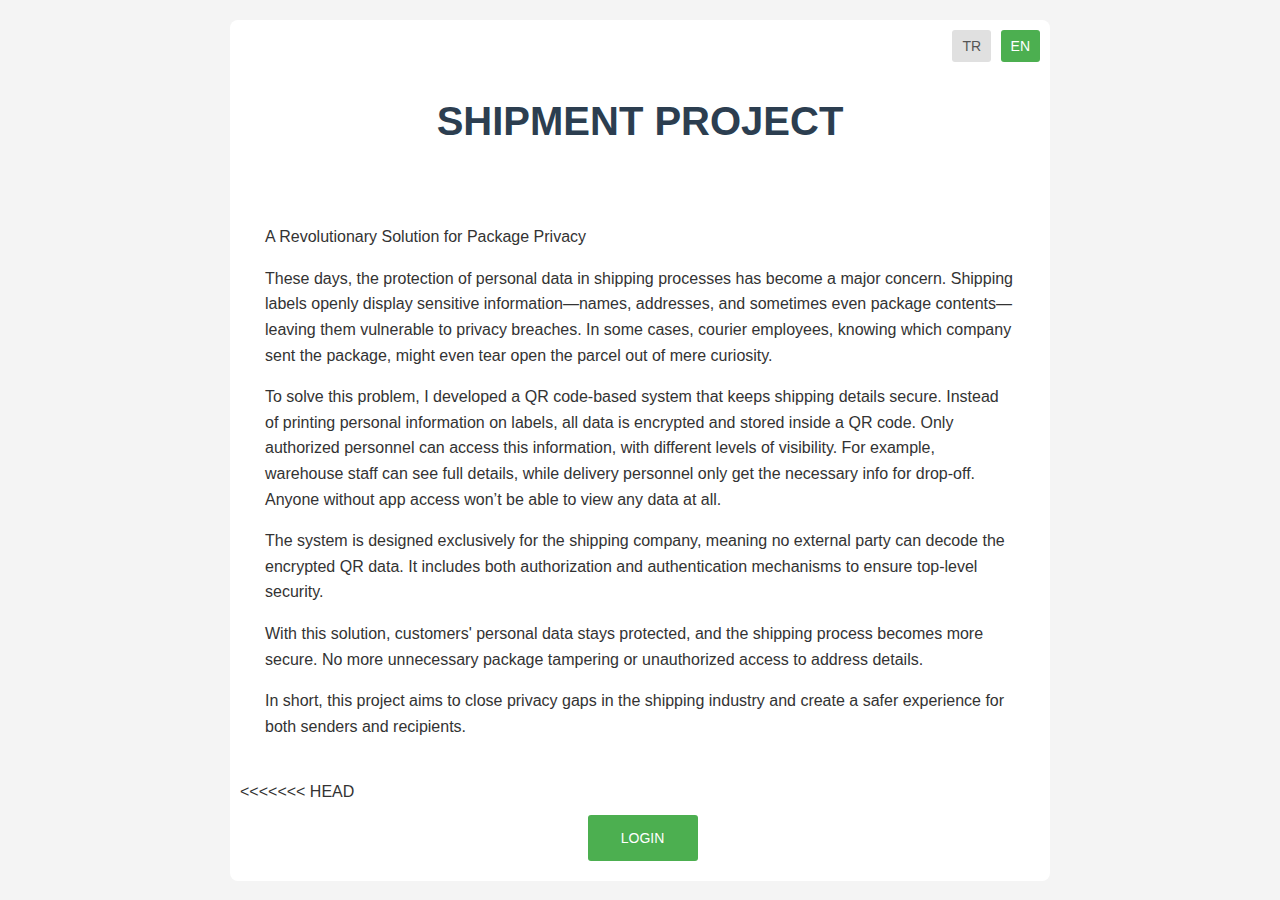
<file: static/index.html>
<!DOCTYPE html>
<html lang="tr">
<head>
    <meta charset="UTF-8">
    <meta name="viewport" content="width=device-width, initial-scale=1.0">
    <title>neriman turhan kargo projesi</title>
    <link rel="stylesheet" href="style.css">
</head>
<body>
<div class="container">
    <div class="language-switcher">
        <a href="index-tr.html" class="language-btn">TR</a>
        <a href="index.html" class="language-btn active">EN</a>
    </div>

    <header>
        <h1>SHIPMENT PROJECT</h1>
    </header>

    <main>
        <section class="project-description">
            <p>A Revolutionary Solution for Package Privacy</p>

            <p>These days, the protection of personal data in shipping processes has become a major concern. Shipping
                labels openly display sensitive information—names, addresses, and sometimes even package
                contents—leaving them vulnerable to privacy breaches. In some cases, courier employees, knowing which
                company sent the package, might even tear open the parcel out of mere curiosity.</p>

            <p>To solve this problem, I developed a QR code-based system that keeps shipping details secure. Instead of
                printing personal information on labels, all data is encrypted and stored inside a QR code. Only
                authorized personnel can access this information, with different levels of visibility. For example,
                warehouse staff can see full details, while delivery personnel only get the necessary info for drop-off.
                Anyone without app access won’t be able to view any data at all.</p>

            <p>The system is designed exclusively for the shipping company, meaning no external party can decode the
                encrypted QR data. It includes both authorization and authentication mechanisms to ensure top-level
                security.</p>

            <p>With this solution, customers' personal data stays protected, and the shipping process becomes more
                secure. No more unnecessary package tampering or unauthorized access to address details.</p>

            <p>In short, this project aims to close privacy gaps in the shipping industry and create a safer experience
                for both senders and recipients.</p>
        </section>
    </main>

<<<<<<< HEAD
    <div class="mid">
        <a href="login.html" class="login-btn">LOGIN</a>
    </div>


</div>
</body>
</html>
</file>
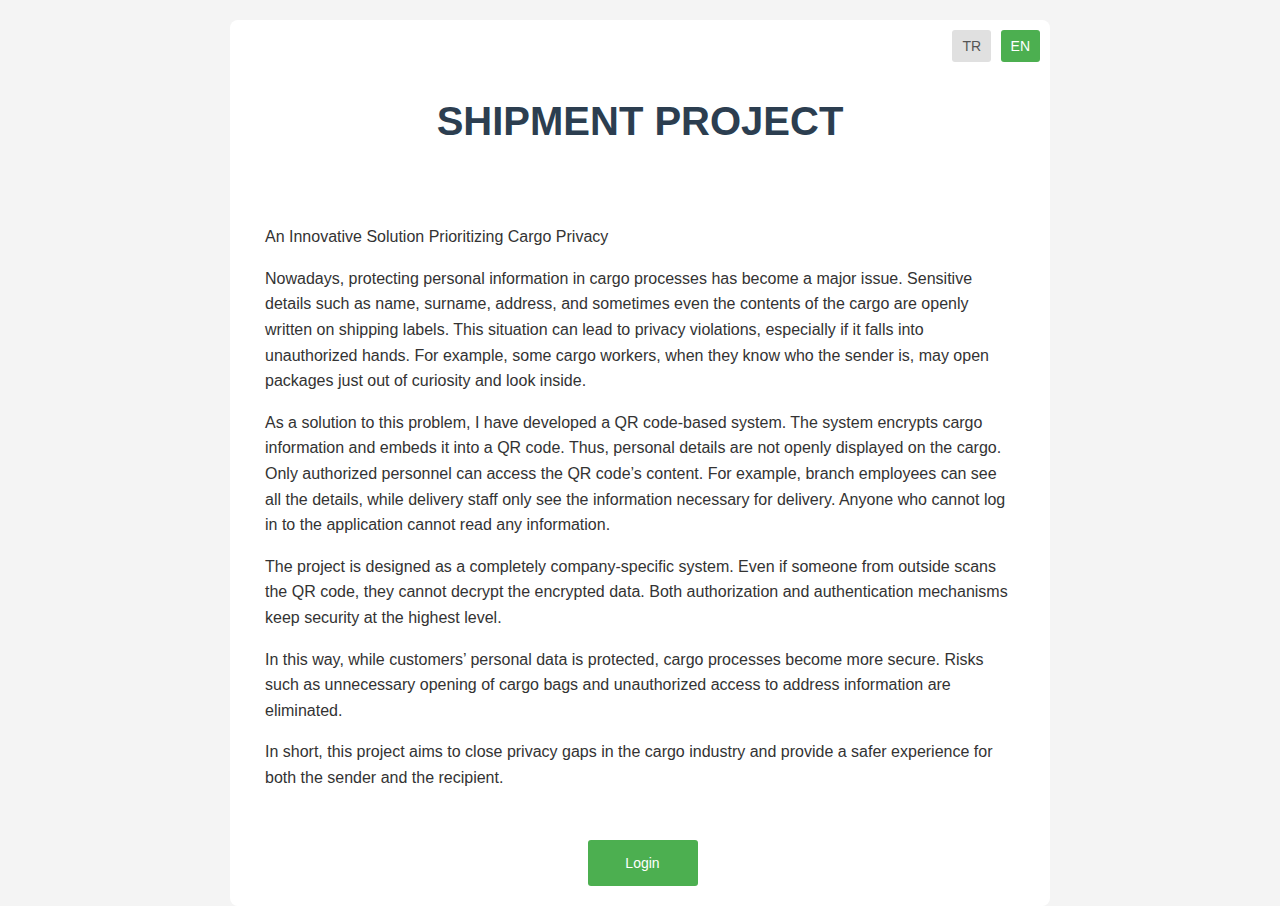
<file: templates/index.html>
<!DOCTYPE html>
<html lang="tr">
<head>
    <meta charset="UTF-8">
    <meta name="viewport" content="width=device-width, initial-scale=1.0">
    <title>Neriman Turhan Shipment Project</title>
    <link rel="stylesheet" href="../static/style.css">
</head>
<body>
<div class="container">
    <div class="language-switcher">
        <a href="/tr" class="language-btn">TR</a>
        <a href="/" class="language-btn active">EN</a>
    </div>

    <header>
        <h1>SHIPMENT PROJECT</h1>
    </header>

    <main>
        <section class="project-description">
            <p>An Innovative Solution Prioritizing Cargo Privacy</p>

            <p>Nowadays, protecting personal information in cargo processes has become a major issue. Sensitive details such as name, surname, address, and sometimes even the contents of the cargo are openly written on shipping labels. This situation can lead to privacy violations, especially if it falls into unauthorized hands. For example, some cargo workers, when they know who the sender is, may open packages just out of curiosity and look inside.</p>

            <p>As a solution to this problem, I have developed a QR code-based system. The system encrypts cargo information and embeds it into a QR code. Thus, personal details are not openly displayed on the cargo. Only authorized personnel can access the QR code’s content. For example, branch employees can see all the details, while delivery staff only see the information necessary for delivery. Anyone who cannot log in to the application cannot read any information.</p>

            <p>The project is designed as a completely company-specific system. Even if someone from outside scans the QR code, they cannot decrypt the encrypted data. Both authorization and authentication mechanisms keep security at the highest level.</p>

            <p>In this way, while customers’ personal data is protected, cargo processes become more secure. Risks such as unnecessary opening of cargo bags and unauthorized access to address information are eliminated.</p>

            <p>In short, this project aims to close privacy gaps in the cargo industry and provide a safer experience for both the sender and the recipient.</p>
        </section>
    </main>

    <div class="mid">
        <a href="/users/login" class="login-btn">Login</a>
    </div>

</div>
</body>
</html>
</file>
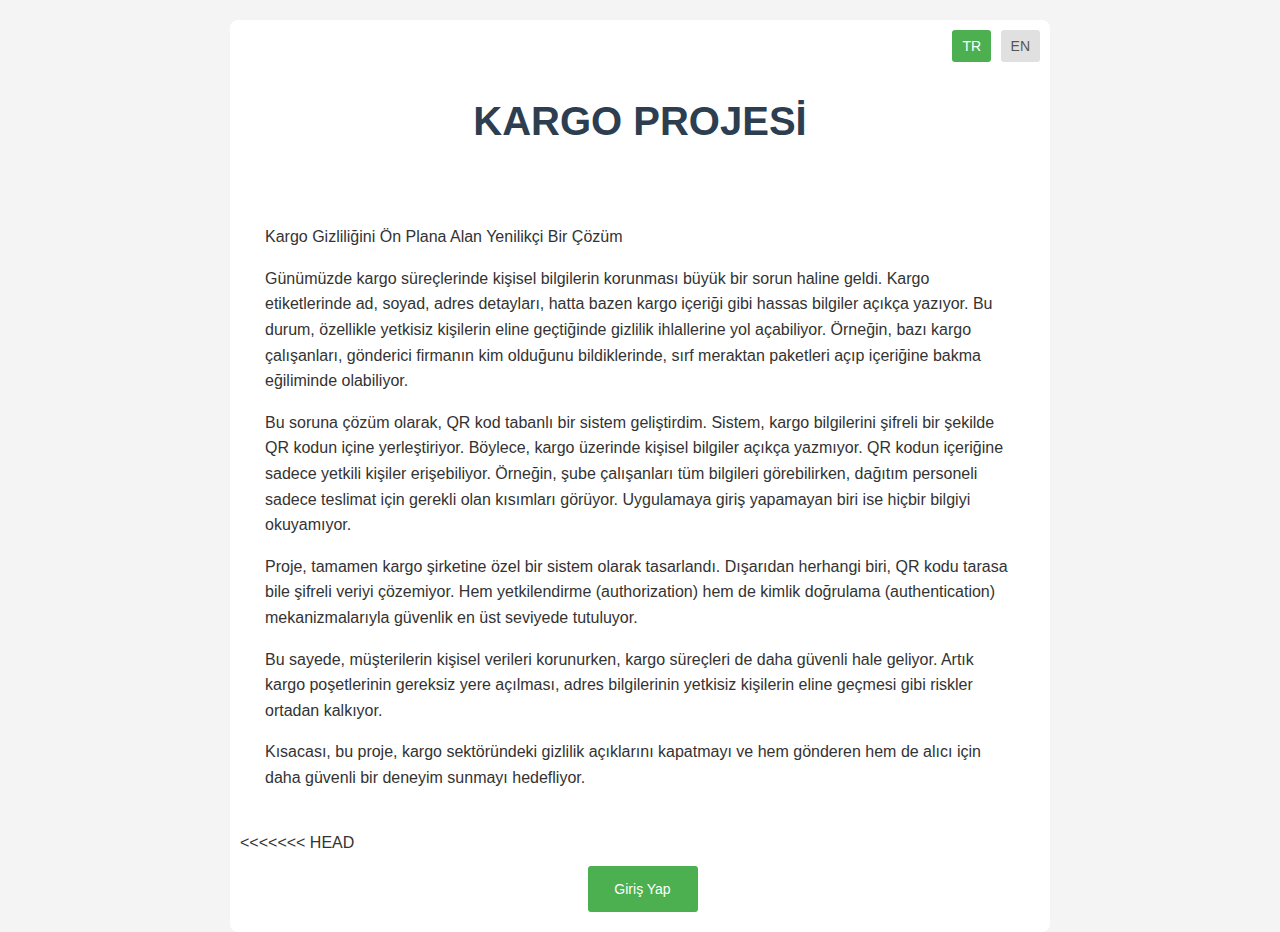
<file: static/index-tr.html>
<!DOCTYPE html>
<html lang="tr">
<head>
    <meta charset="UTF-8">
    <meta name="viewport" content="width=device-width, initial-scale=1.0">
    <title>neriman turhan kargo projesi</title>
    <link rel="stylesheet" href="style.css">
</head>
<body>
<div class="container">
    <div class="language-switcher">
        <a href="index-tr.html" class="language-btn active">TR</a>
        <a href="index.html" class="language-btn">EN</a>
    </div>

    <header>
        <h1>KARGO PROJESİ</h1>
    </header>

    <main>
        <section class="project-description">
            <p>Kargo Gizliliğini Ön Plana Alan Yenilikçi Bir Çözüm</p>

            <p>Günümüzde kargo süreçlerinde kişisel bilgilerin korunması büyük bir sorun haline geldi. Kargo
                etiketlerinde ad, soyad, adres detayları, hatta bazen kargo içeriği gibi hassas bilgiler açıkça yazıyor.
                Bu durum, özellikle yetkisiz kişilerin eline geçtiğinde gizlilik ihlallerine yol açabiliyor. Örneğin,
                bazı kargo çalışanları, gönderici firmanın kim olduğunu bildiklerinde, sırf meraktan paketleri açıp
                içeriğine bakma eğiliminde olabiliyor.</p>

            <p>Bu soruna çözüm olarak, QR kod tabanlı bir sistem geliştirdim. Sistem, kargo bilgilerini şifreli bir
                şekilde QR kodun içine yerleştiriyor. Böylece, kargo üzerinde kişisel bilgiler açıkça yazmıyor. QR kodun
                içeriğine sadece yetkili kişiler erişebiliyor. Örneğin, şube çalışanları tüm bilgileri görebilirken,
                dağıtım personeli sadece teslimat için gerekli olan kısımları görüyor. Uygulamaya giriş yapamayan biri
                ise hiçbir bilgiyi okuyamıyor.</p>

            <p>Proje, tamamen kargo şirketine özel bir sistem olarak tasarlandı. Dışarıdan herhangi biri, QR kodu
                tarasa bile şifreli veriyi çözemiyor. Hem yetkilendirme (authorization) hem de kimlik doğrulama
                (authentication) mekanizmalarıyla güvenlik en üst seviyede tutuluyor.</p>

            <p>Bu sayede, müşterilerin kişisel verileri korunurken, kargo süreçleri de daha güvenli hale geliyor. Artık
                kargo poşetlerinin gereksiz yere açılması, adres bilgilerinin yetkisiz kişilerin eline geçmesi gibi
                riskler ortadan kalkıyor.</p>

            <p>Kısacası, bu proje, kargo sektöründeki gizlilik açıklarını kapatmayı ve hem gönderen hem de alıcı için
                daha güvenli bir deneyim sunmayı hedefliyor.</p>
        </section>
    </main>

<<<<<<< HEAD
    <div class="mid">
        <a href="login.html" class="login-btn">Giriş Yap</a>
    </div>

</div>
</body>
</html>
</file>
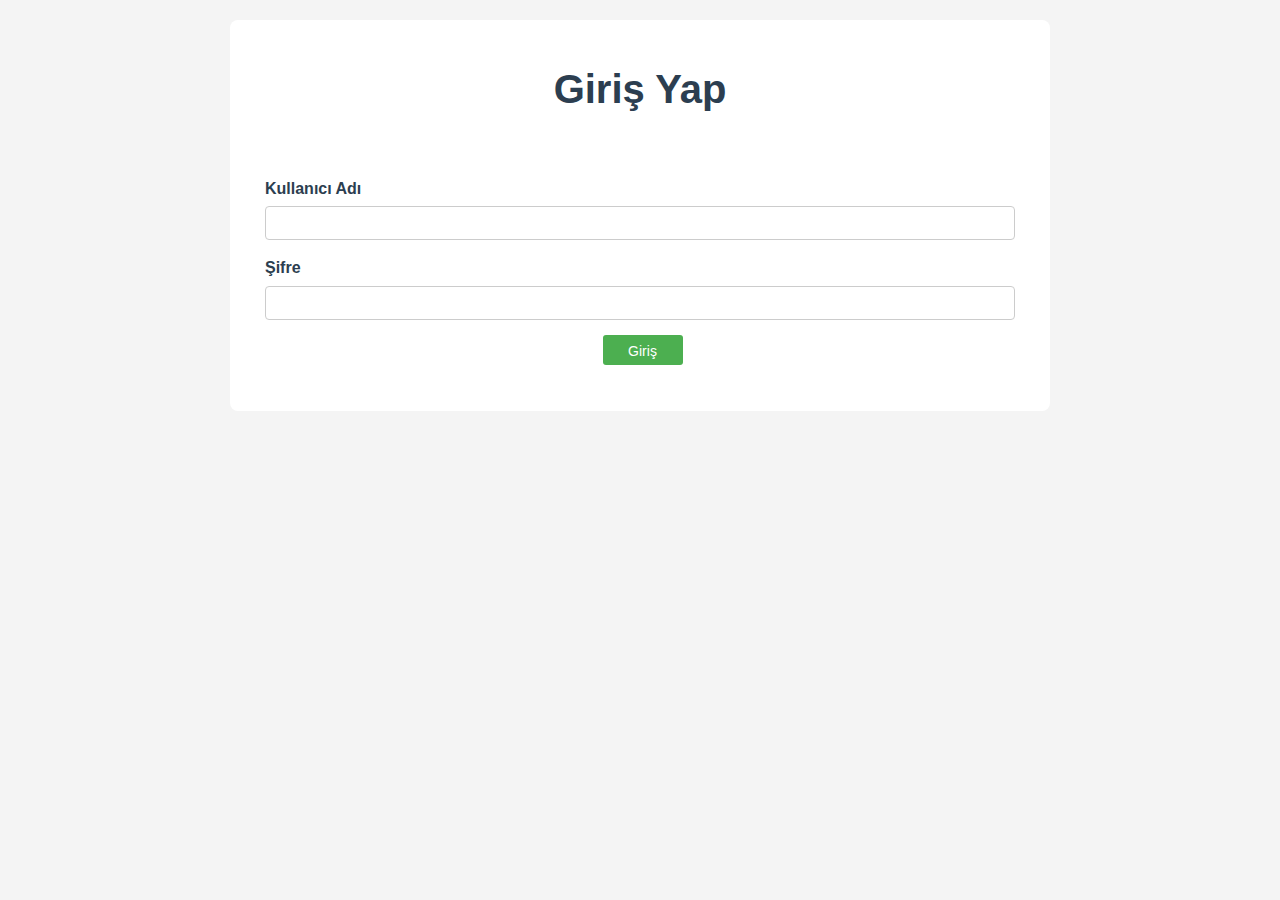
<file: static/login.html>
<!doctype html>
<html lang="en">
<head>
    <meta charset="UTF-8">
    <meta name="viewport"
          content="width=device-width, user-scalable=no, initial-scale=1.0, maximum-scale=1.0, minimum-scale=1.0">
    <meta http-equiv="X-UA-Compatible" content="ie=edge">
    <title>Document</title>
    <link rel="stylesheet" href="style.css">

</head>
<body>
<div class="container">
  <header>
    <h1>Giriş Yap</h1>
  </header>

  <div class="project-description">
    <form>
      <div class="form-group">
        <label for="username">Kullanıcı Adı</label>
        <input type="text" id="username" name="username" required>
      </div>

      <div class="form-group">
        <label for="password">Şifre</label>
        <input type="password" id="password" name="password" required>
      </div>

      <div class="mid">
        <button class="login-btn" type="submit">Giriş</button>
      </div>
    </form>
  </div>
</div>


</body>
</html>
</file>
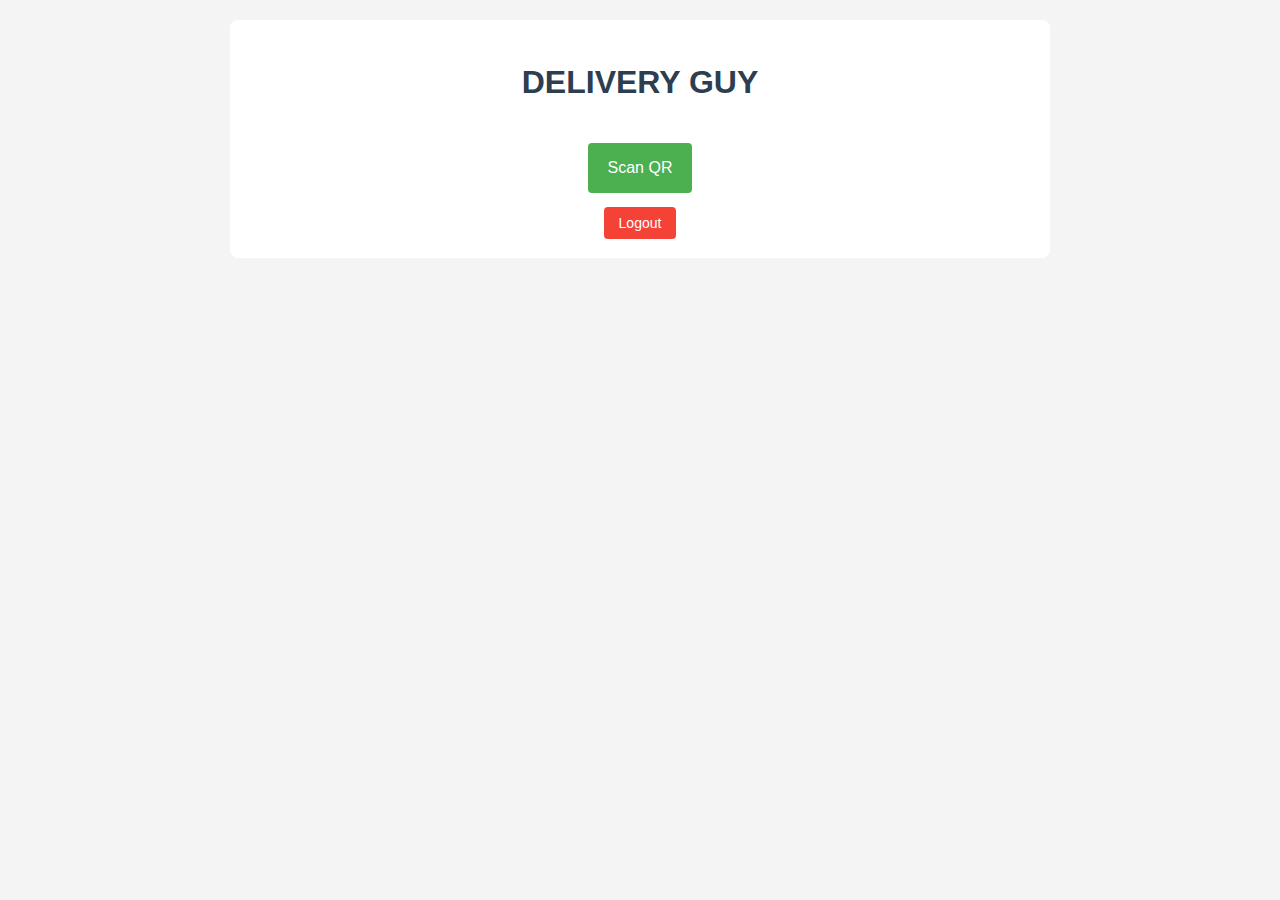
<file: templates/guy-main.html>
<!doctype html>
<html lang="en">
<head>
    <meta charset="UTF-8">
    <meta name="viewport"
          content="width=device-width, initial-scale=1.0">
    <title>Delivery Guy</title>
    <link rel="stylesheet" href="../static/style.css">
</head>
<body>
<div class="container">

    <header>
        <h2>DELIVERY GUY</h2>
    </header>

    <div class="mid">
        <a href="/shipments/qr_scan" class="dashboard-btn">Scan QR</a>
    </div>
    <div class="mid">
        <a href="/users/logout" class="logout-btn">Logout</a>
    </div>
</div>

</body>
</html>
</file>
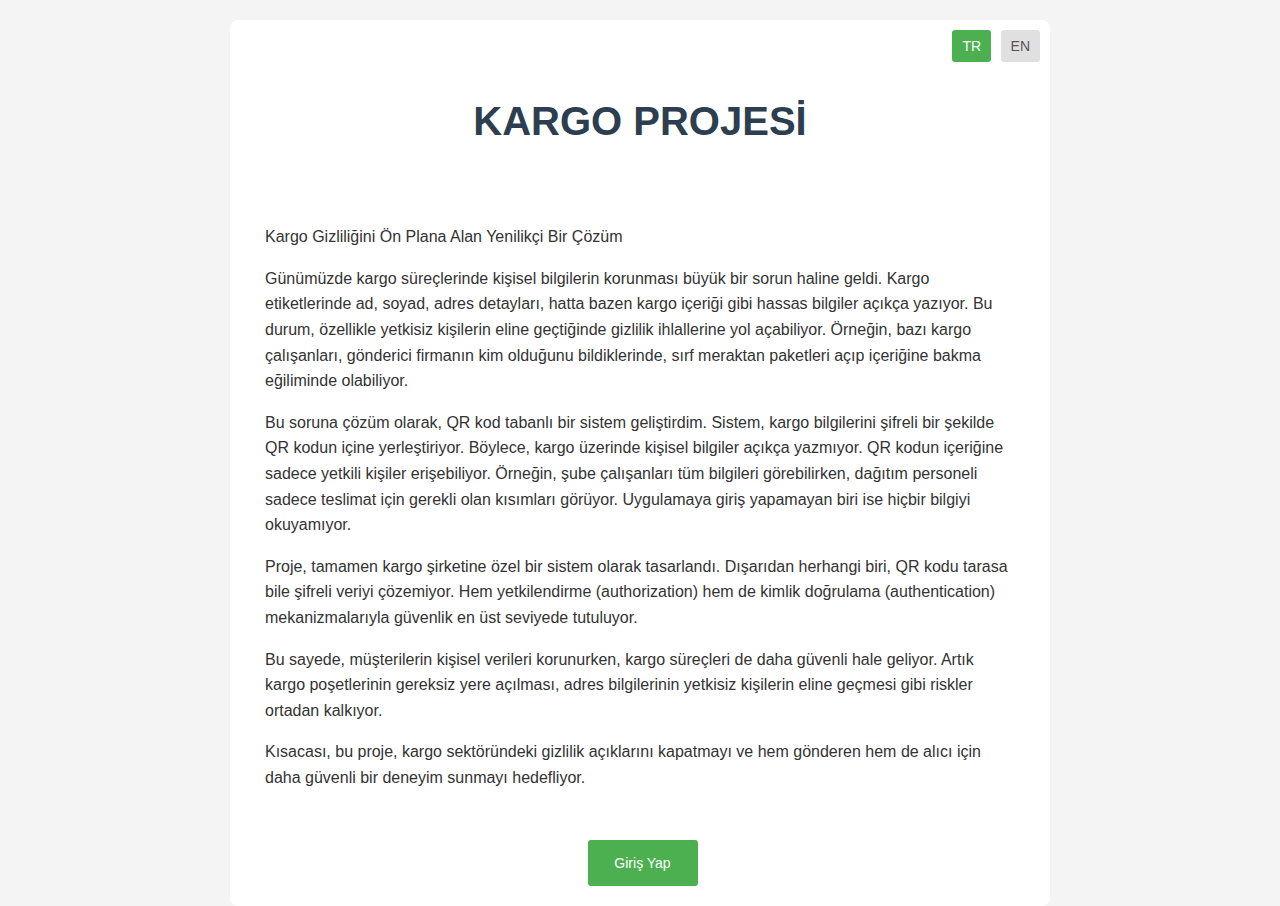
<file: templates/index-tr.html>
<!DOCTYPE html>
<html lang="tr">
<head>
    <meta charset="UTF-8">
    <meta name="viewport" content="width=device-width, initial-scale=1.0">
    <title>neriman turhan kargo projesi</title>
    <link rel="stylesheet" href="../static/style.css">
</head>
<body>
<div class="container">
    <div class="language-switcher">
        <a href="/tr" class="language-btn active">TR</a>
        <a href="/" class="language-btn">EN</a>
    </div>
    <header>
        <h1>KARGO PROJESİ</h1>
    </header>

    <main>
        <section class="project-description">
            <p>Kargo Gizliliğini Ön Plana Alan Yenilikçi Bir Çözüm</p>

            <p>Günümüzde kargo süreçlerinde kişisel bilgilerin korunması büyük bir sorun haline geldi. Kargo
                etiketlerinde ad, soyad, adres detayları, hatta bazen kargo içeriği gibi hassas bilgiler açıkça yazıyor.
                Bu durum, özellikle yetkisiz kişilerin eline geçtiğinde gizlilik ihlallerine yol açabiliyor. Örneğin,
                bazı kargo çalışanları, gönderici firmanın kim olduğunu bildiklerinde, sırf meraktan paketleri açıp
                içeriğine bakma eğiliminde olabiliyor.</p>

            <p>Bu soruna çözüm olarak, QR kod tabanlı bir sistem geliştirdim. Sistem, kargo bilgilerini şifreli bir
                şekilde QR kodun içine yerleştiriyor. Böylece, kargo üzerinde kişisel bilgiler açıkça yazmıyor. QR kodun
                içeriğine sadece yetkili kişiler erişebiliyor. Örneğin, şube çalışanları tüm bilgileri görebilirken,
                dağıtım personeli sadece teslimat için gerekli olan kısımları görüyor. Uygulamaya giriş yapamayan biri
                ise hiçbir bilgiyi okuyamıyor.</p>

            <p>Proje, tamamen kargo şirketine özel bir sistem olarak tasarlandı. Dışarıdan herhangi biri, QR kodu
                tarasa bile şifreli veriyi çözemiyor. Hem yetkilendirme (authorization) hem de kimlik doğrulama
                (authentication) mekanizmalarıyla güvenlik en üst seviyede tutuluyor.</p>

            <p>Bu sayede, müşterilerin kişisel verileri korunurken, kargo süreçleri de daha güvenli hale geliyor. Artık
                kargo poşetlerinin gereksiz yere açılması, adres bilgilerinin yetkisiz kişilerin eline geçmesi gibi
                riskler ortadan kalkıyor.</p>

            <p>Kısacası, bu proje, kargo sektöründeki gizlilik açıklarını kapatmayı ve hem gönderen hem de alıcı için
                daha güvenli bir deneyim sunmayı hedefliyor.</p>
        </section>
    </main>

    <div class="mid">
        <a href="/users/login" class="login-btn">Giriş Yap</a>
    </div>

</div>
</body>
</html>
</file>
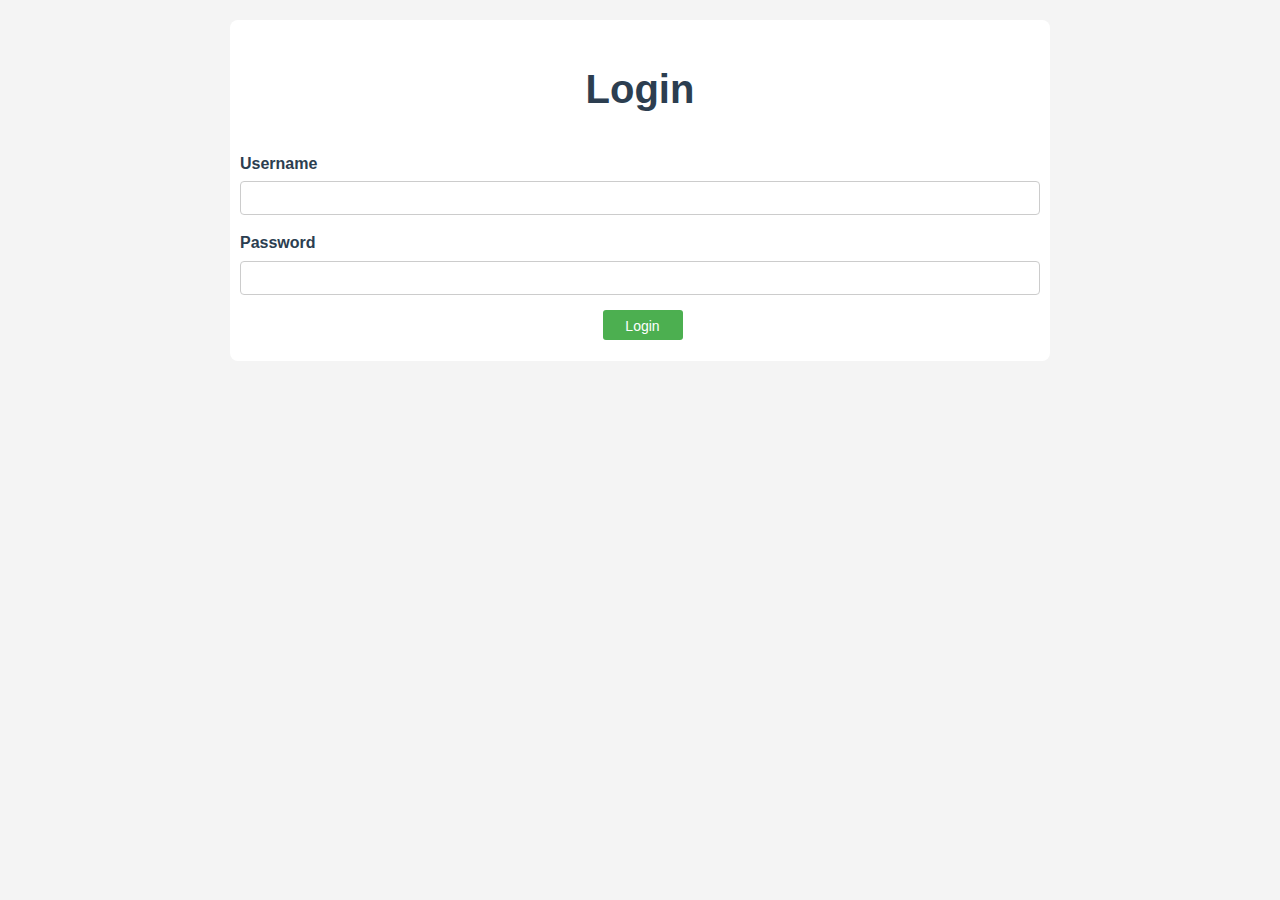
<file: templates/login.html>
<!DOCTYPE html>
<html lang="tr">
<head>
    <meta charset="UTF-8"/>
    <meta name="viewport" content="width=device-width, initial-scale=1.0"/>
    <title>Login</title>
    <link rel="stylesheet" href="/static/style.css"/>
</head>
<body>
<div class="container">
    <header>
        <h1>Login</h1>
    </header>
    <div id="error-message" class="error-message" style="display: none;"></div>
    <form id="loginForm">
        <div class="form-group">
            <label for="username">Username</label>
            <input type="text" id="username" name="username" required/>
        </div>
        <div class="form-group">
            <label for="password">Password</label>
            <input type="password" id="password" name="password" required/>
        </div>
        <div class="mid">
            <button class="login-btn" type="submit">Login</button>
        </div>
    </form>
</div>
<script src="/static/shipment.js"></script>
</body>
</html>
</file>
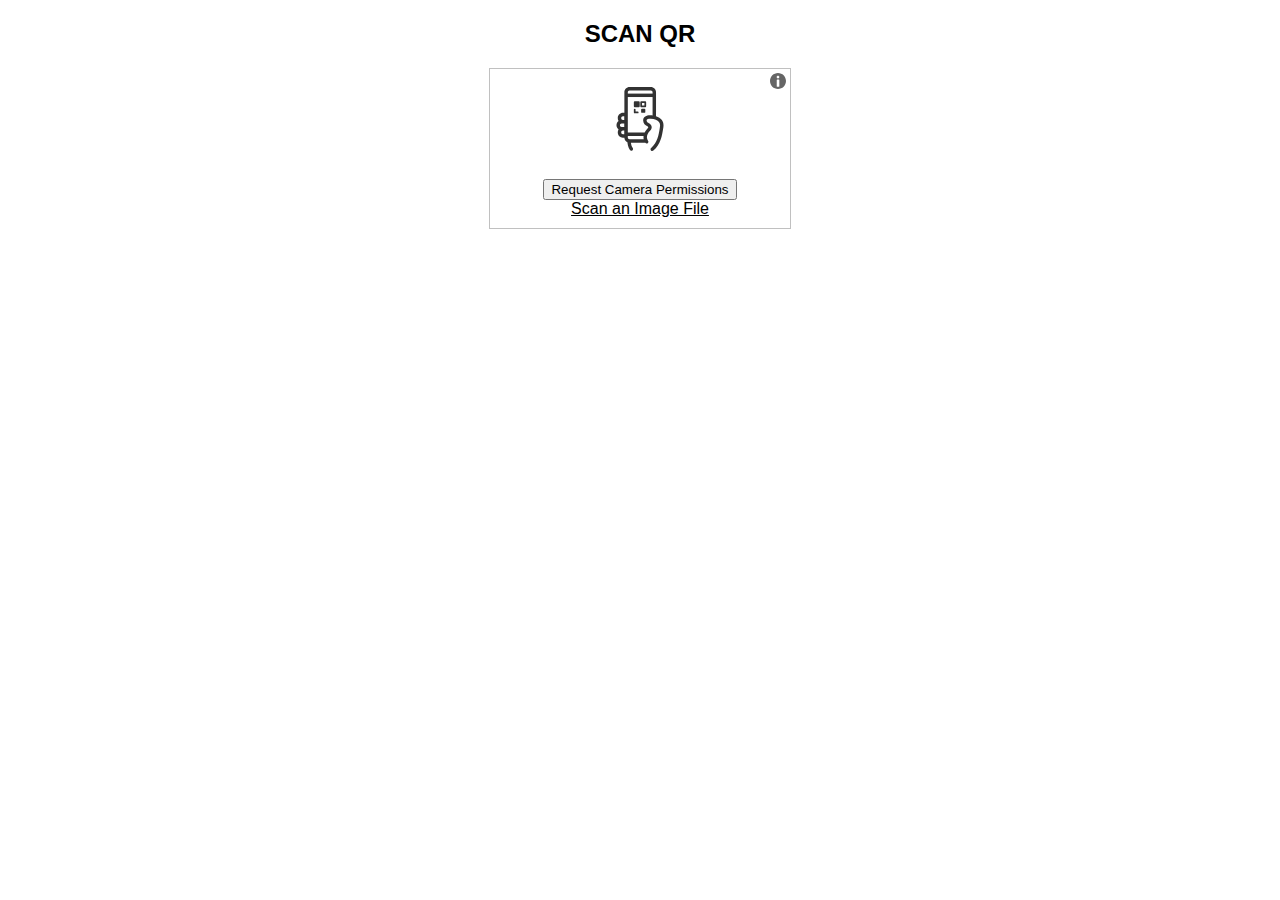
<file: templates/qr_scan.html>
<!DOCTYPE html>
<html lang="tr">
<head>
    <meta charset="UTF-8">
    <meta name="viewport" content="width=device-width,initial-scale=1.0">
    <title>SCAN</title>
    <script src="/static/html5-qrcode.min.js"></script>

</head>
<body style="text-align:center; font-family: Arial;">

<h2>SCAN QR</h2>
<div id="reader" style="width:300px; margin: auto;"></div>

<script>
    function onScanSuccess(decodedText) {

        html5QrcodeScanner.clear().then(() => {

            window.location.href = decodedText;
        }).catch(err => {
            console.error("Scanner temizlenirken hata:", err);
            window.location.href = decodedText;
        });
    }

    function onScanFailure(error) {
        console.warn("Tara hata:", error);
    }

    // Scanner başlat
    const html5QrcodeScanner = new Html5QrcodeScanner(
        "reader",
        {fps: 10, qrbox: 250},
        /* verbose= */ false
    );

    html5QrcodeScanner.render(onScanSuccess, onScanFailure);
</script>
</body>
</html>
</file>
<file: static/style.css>
body {
    font-family: 'Arial', sans-serif;
    line-height: 1.6;
    margin: 0;
    padding: 0;
    background-color: #f4f4f4;
    color: #333;
}

.container {
    max-width: 800px;
    margin: 0 auto;
    margin-top: 20px;
    padding: 10px;
    padding-bottom: 20px;
    background-color: #fff;
    border-radius: 8px;
}

.language-switcher {
    text-align: right;
    margin-bottom: 20px;
}

.language-btn {
    display: inline-block;
    padding: 5px 10px;
    margin-left: 5px;
    text-decoration: none;
    color: #555;
    background-color: #e0e0e0;
    border-radius: 3px;
    font-size: 14px;
    transition: all 0.3s ease;
}

.language-btn.active,
.language-btn:hover {
    background-color: #4CAF50;
    color: white;
}

header {
    text-align: center;
    margin-bottom: 30px;
}

header h1 {
    color: #2c3e50;
    font-size: 2.5em;
}

header h2 {
    color: #2c3e50;
    font-size: 2em;
}

.project-description {
    background-color: white;
    padding: 25px;
    border-radius: 8px;
}

.project-description p {
    margin-bottom: 15px;
}

.form-group {
    margin-bottom: 15px;
}

.form-group label {
    display: block;
    margin-bottom: 5px;
    color: #2c3e50;
    font-weight: bold;
}

.form-group input, .form-group select {
    width: 100%;
    padding: 8px 10px;
    font-size: 14px;
    border: 1px solid #ccc;
    border-radius: 4px;
    box-sizing: border-box;
}

.mid {
    margin-top: 10px;
    text-align: center;
    line-height: 30px;
}

.login-btn {
    display: inline-block;
    min-width: 80px;
    height: 30px;
    padding: 8px 15px;
    margin-left: 5px;
    text-decoration: none;
    color: white;
    background-color: #4CAF50;
    border-radius: 3px;
    font-size: 14px;
    transition: all 0.3s ease;
    cursor: pointer;
    border: none;
}

.login-btn:hover {
    background-color: #388E3C;
    color: white;
}

.error-message {
    color: #D8000C;
    background-color: #FFD2D2;
    padding: 10px;
    border-radius: 4px;
    margin-bottom: 15px;
}

footer {
    text-align: center;
    margin-top: 40px;
    color: #777;
    font-size: 14px;
}

.dashboard-btn {
    display: inline-block;
    padding: 10px 20px;
    margin: 5px;
    background-color: #4CAF50;
    color: white;
    border-radius: 4px;
    text-decoration: none;
    transition: background-color 0.3s ease;
}

.dashboard-btn:hover {
    background-color: #388E3C;
}

.logout-btn {
    background-color: #f44336;
    color: white;
    padding: 8px 15px;
    border: none;
    border-radius: 4px;
    cursor: pointer;
    font-size: 14px;
    transition: background-color 0.3s ease;
    text-decoration: none;
}

.logout-btn:hover {
    background-color: #d32f2f;
}
</file>
